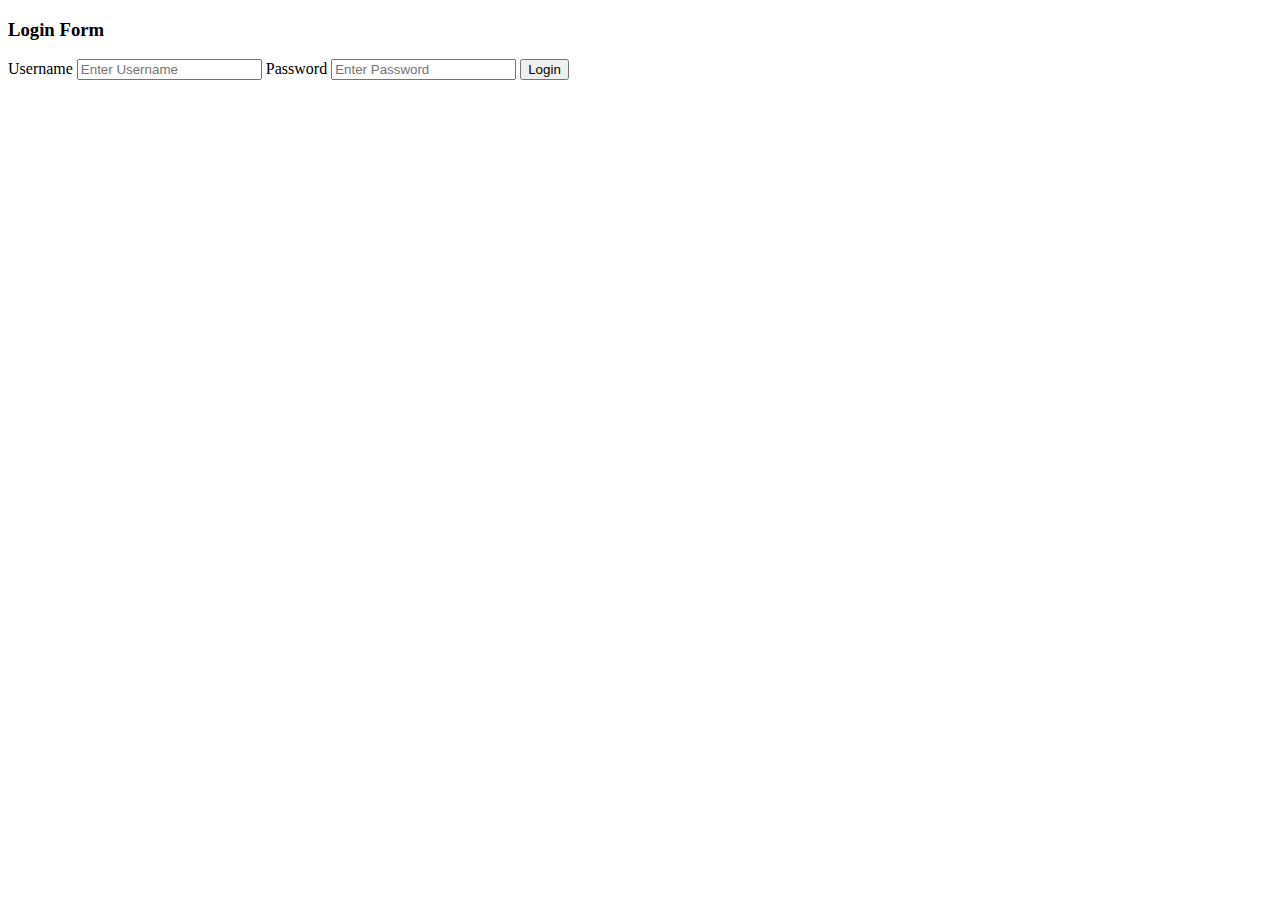
<file: src/main/resources/templates/login.html>
<!DOCTYPE html>
<html lang="en">
  <head>
    <meta charset="UTF-8" />
    <meta name="viewport" content="width=device-width, initial-scale=1.0" />
    <title>Glassmorphism Login Form</title>
    <!-- <link rel="stylesheet" href="./login-styles.css" /> -->
    <link th:href="@{/css/login-styles.css}" rel="stylesheet">
    
  </head>

  <body>
    <div class="background">
      <div class="shapes"></div>
      <div class="shapes"></div>
    </div>
    <form>
      <h3>Login Form</h3>
      <label for="user"> Username</label>
      <input
        type="text"
        name="user"
        id="user"
        placeholder="Enter Username"
        autocomplete="name"
      />
      <label for="psw">Password</label>
      <input
        type="password"
        name="psw"
        id="psw"
        placeholder="Enter Password"
        autocomplete="password"
      />
      <button>Login</button>
      
    </form>
  </body>
</html>
</file>
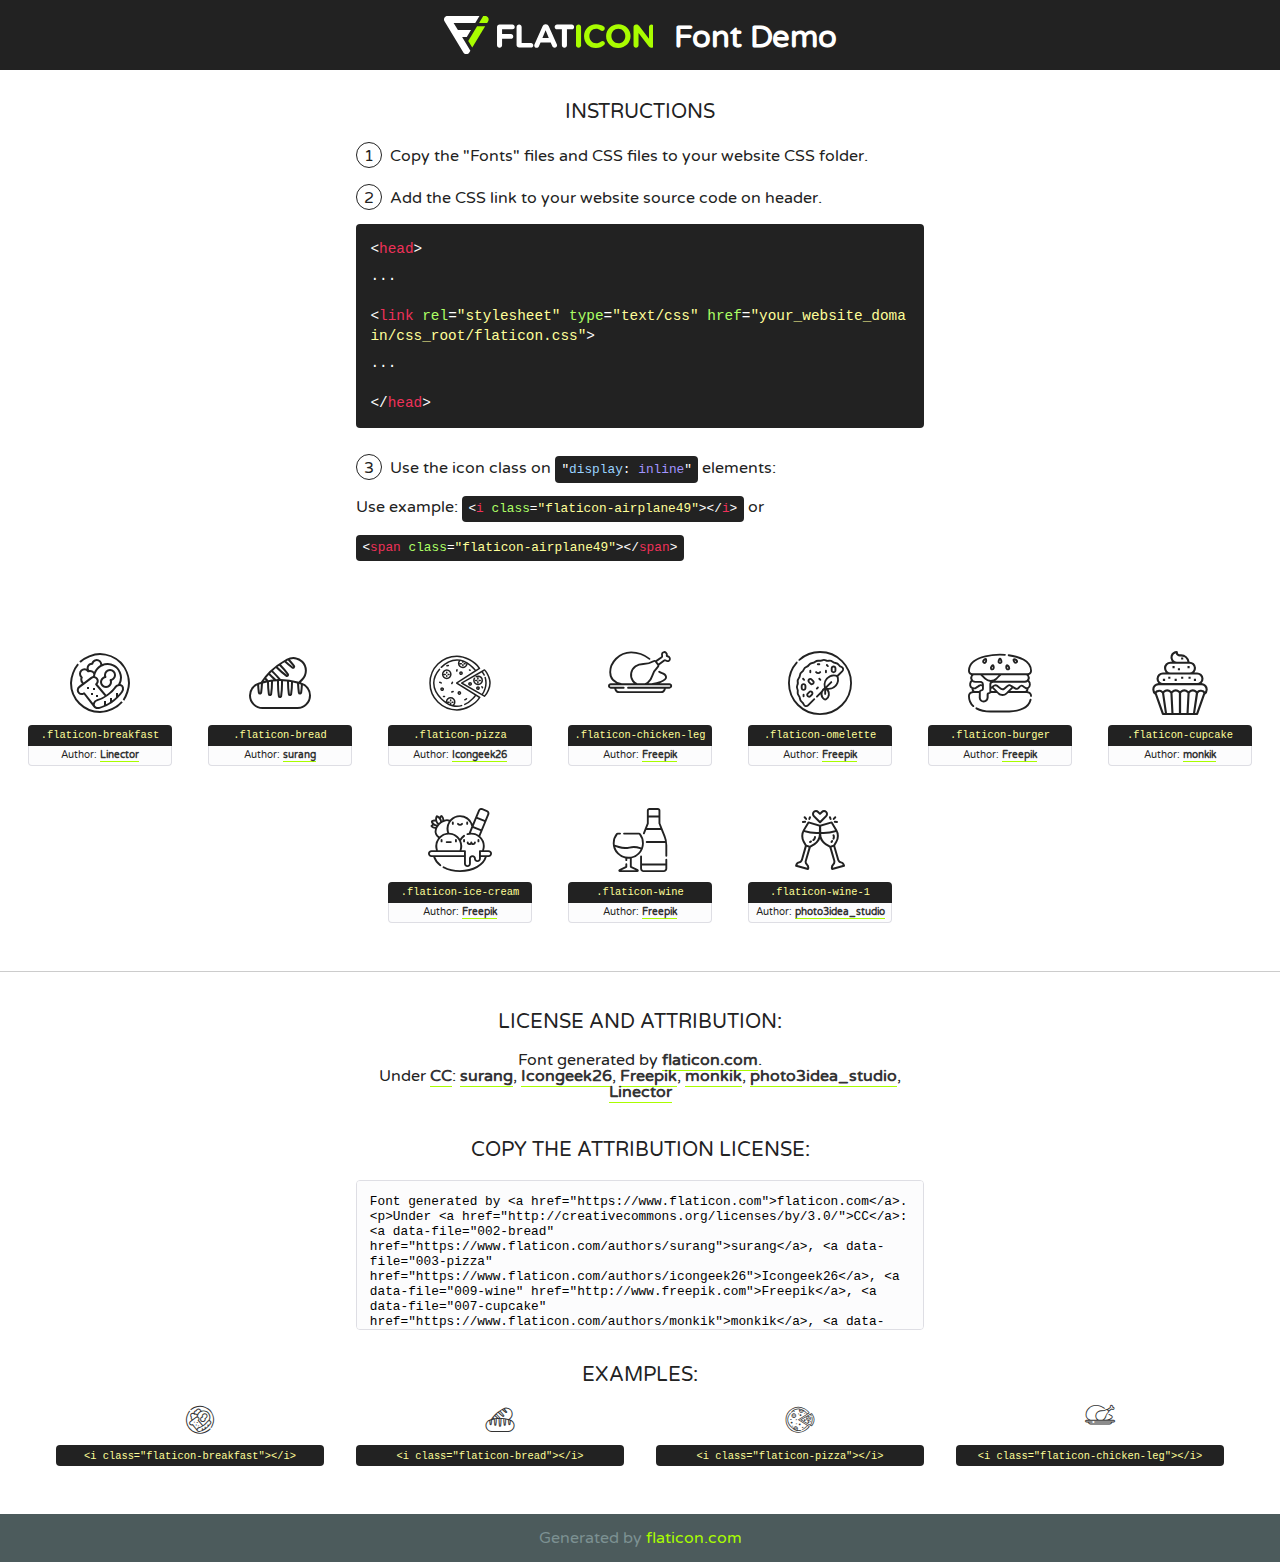
<file: src/main/resources/static/fonts/flaticon/font/flaticon.html>
<!DOCTYPE html>
<!--
  Flaticon icon font: Flaticon
  Creation date: 29/07/2020 13:32
-->
<html>
<!DOCTYPE html>
<html>

<head>
    <title>Flaticon WebFont</title>
    <link href="http://fonts.googleapis.com/css?family=Varela+Round" rel="stylesheet" type="text/css" />
    <link rel="stylesheet" type="text/css" href="flaticon.css">
    <meta charset="UTF-8">
    <style>
    html, body, div, span, applet, object, iframe,
    h1, h2, h3, h4, h5, h6, p, blockquote, pre,
    a, abbr, acronym, address, big, cite, code,
    del, dfn, em, img, ins, kbd, q, s, samp,
    small, strike, strong, sub, sup, tt, var,
    b, u, i, center,
    dl, dt, dd, ol, ul, li,
    fieldset, form, label, legend,
    table, caption, tbody, tfoot, thead, tr, th, td,
    article, aside, canvas, details, embed, 
    figure, figcaption, footer, header, hgroup, 
    menu, nav, output, ruby, section, summary,
    time, mark, audio, video {
        margin: 0;
        padding: 0;
        border: 0;
        font-size: 100%;
        font: inherit;
        vertical-align: baseline;
    }
    /* HTML5 display-role reset for older browsers */
    article, aside, details, figcaption, figure, 
    footer, header, hgroup, menu, nav, section {
        display: block;
    }
    body {
        line-height: 1;
    }
    ol, ul {
        list-style: none;
    }
    blockquote, q {
        quotes: none;
    }
    blockquote:before, blockquote:after,
    q:before, q:after {
        content: '';
        content: none;
    }
    table {
        border-collapse: collapse;
        border-spacing: 0;
    }
    body {
        font-family: 'Varela Round', Helvetica, Arial, sans-serif;
        font-size: 16px;
        color: #222;
    }
    a {
        color: #333;
        border-bottom: 1px solid #a9fd00;
        font-weight: bold;
        text-decoration: none;
    }
    * {
        -moz-box-sizing: border-box;
        -webkit-box-sizing: border-box;
        box-sizing: border-box;
        margin: 0;
        padding: 0;
    }
    [class^="flaticon-"]:before, [class*=" flaticon-"]:before, [class^="flaticon-"]:after, [class*=" flaticon-"]:after {
        font-family: Flaticon;
        font-size: 30px;
        font-style: normal;
        margin-left: 20px;
        color: #333;
    }
    .wrapper {
        max-width: 600px;
        margin: auto;
        padding: 0 1em;
    }
    .title {
        font-size: 1.25em;
        text-align: center;
        margin-bottom: 1em;
        text-transform: uppercase;
    }
    header {
        text-align: center;
        background-color: #222;
        color: #fff;
        padding: 1em;
    }
    header .logo {
        width: 210px;
        height: 38px;
        display: inline-block;
        vertical-align: middle;
        margin-right: 1em;
        border: none;
    }
    header strong {
        font-size: 1.95em;
        font-weight: bold;
        vertical-align: middle;
        margin-top: 5px;
        display: inline-block;
    }
    .demo {
        margin: 2em auto;
        line-height: 1.25em;
    }
    .demo ul li {
        margin-bottom: 1em;
    }
    .demo ul li .num {
        color: #222;
        border-radius: 20px;
        display: inline-block;
        width: 26px;
        padding: 3px;
        height: 26px;
        text-align: center;
        margin-right: 0.5em;
        border: 1px solid #222;
    }
    .demo ul li code {
        background-color: #222;
        border-radius: 4px;
        padding: 0.25em 0.5em;
        display: inline-block;
        color: #fff;
        font-family: Consolas,Monaco,Lucida Console,Liberation Mono,DejaVu Sans Mono,Bitstream Vera Sans Mono,Courier New, monospace;
        font-weight: lighter;
        margin-top: 1em;
        font-size: 0.8em;
        word-break: break-all;
    }
    .demo ul li code.big {
        padding: 1em;
        font-size: 0.9em;
    }
    .demo ul li code .red {
        color: #EF3159;
    }
    .demo ul li code .green {
        color: #ACFF65;
    }
    .demo ul li code .yellow {
        color: #FFFF99;
    }
    .demo ul li code .blue {
        color: #99D3FF;
    }
    .demo ul li code .purple {
        color: #A295FF;
    }
    .demo ul li code .dots {
        margin-top: 0.5em;
        display: block;
    }
    #glyphs {
        border-bottom: 1px solid #ccc;
        padding: 2em 0;
        text-align: center;
    }
    .glyph {
        display: inline-block;
        width: 9em;
        margin: 1em;
        text-align: center;
        vertical-align: top;
        background: #FFF;
    }
    .glyph .glyph-icon {
        padding: 10px;
        display: block;
        font-family:"Flaticon";
        font-size: 64px;
        line-height: 1;
    }
    .glyph .glyph-icon:before {
        font-size: 64px;
        color: #222;
        margin-left: 0;
    }
    .class-name {
        font-size: 0.65em;
        background-color: #222;
        color: #fff;
        border-radius: 4px 4px 0 0;
        padding: 0.5em;
        color: #FFFF99;
        font-family: Consolas,Monaco,Lucida Console,Liberation Mono,DejaVu Sans Mono,Bitstream Vera Sans Mono,Courier New, monospace;
    }
    .author-name {
        font-size: 0.6em;
        background-color: #fcfcfd;
        border: 1px solid #DEDEE4;
        border-top: 0;
        border-radius: 0 0 4px 4px;
        padding: 0.5em;
    }
    .class-name:last-child {
        font-size: 10px;
        color:#888;
    }
    .class-name:last-child a {
        font-size: 10px;
        color:#555;
    }
    .class-name:last-child a:hover {
        color:#a9fd00;
    }
    .glyph > input {
        display: block;
        width: 100px;
        margin: 5px auto;
        text-align: center;
        font-size: 12px;
        cursor: text;
    }
    .glyph > input.icon-input {
        font-family:"Flaticon";
        font-size: 16px;
        margin-bottom: 10px;
    }
    .attribution .title {
        margin-top: 2em;
    }
    .attribution textarea {
        background-color: #fcfcfd;
        padding: 1em;
        border: none;
        box-shadow: none;
        border: 1px solid #DEDEE4;
        border-radius: 4px;
        resize: none;
        width: 100%;
        height: 150px;
        font-size: 0.8em;
        font-family: Consolas,Monaco,Lucida Console,Liberation Mono,DejaVu Sans Mono,Bitstream Vera Sans Mono,Courier New, monospace;
        -webkit-appearance: none;
    }
    .iconsuse {
        margin: 2em auto;
        text-align: center;
        max-width: 1200px;
    }
    .iconsuse:after {
        content: '';
        display: table;
        clear: both;
    }
    .iconsuse .image {
        float: left;
        width: 25%;
        padding: 0 1em;
    }
    .iconsuse .image p {
        margin-bottom: 1em;
    }
    .iconsuse .image span {
        display: block;
        font-size: 0.65em;
        background-color: #222;
        color: #fff;
        border-radius: 4px;
        padding: 0.5em;
        color: #FFFF99;
        margin-top: 1em;
        font-family: Consolas,Monaco,Lucida Console,Liberation Mono,DejaVu Sans Mono,Bitstream Vera Sans Mono,Courier New, monospace;
    }
    #footer {
        text-align: center;
        background-color: #4C5B5C;
        color: #7c9192;
        padding: 1em;
    }
    #footer a {
        border: none;
        color: #a9fd00;
        font-weight: normal;
    }
    @media (max-width: 960px) {
        .iconsuse .image {
            width: 50%;
        }
    }
    @media (max-width: 560px) {
        .iconsuse .image {
            width: 100%;
        }
    }
    </style>
</head>

<body class="characters-off">

    <header>
        <a href="https://www.flaticon.com" target="_blank" class="logo">
            <svg version="1.1" xmlns="http://www.w3.org/2000/svg" xmlns:xlink="http://www.w3.org/1999/xlink" xmlns:a="http://ns.adobe.com/AdobeSVGViewerExtensions/3.0/" viewBox="0 0 560.875 102.036" enable-background="new 0 0 560.875 102.036" xml:space="preserve">
                <defs>
                </defs>
                <g>
                    <g class="letters">
                        <path fill="#ffffff" d="M141.596,29.675c0-3.777,2.985-6.767,6.764-6.767h34.438c3.426,0,6.15,2.728,6.15,6.15
                        c0,3.43-2.724,6.149-6.15,6.149h-27.674v13.091h23.719c3.429,0,6.151,2.724,6.151,6.15c0,3.43-2.723,6.149-6.151,6.149h-23.719
                        v17.574c0,3.773-2.986,6.761-6.764,6.761c-3.779,0-6.764-2.989-6.764-6.761V29.675z"></path>
                        <path fill="#ffffff" d="M193.844,29.149c0-3.781,2.985-6.767,6.764-6.767c3.776,0,6.763,2.985,6.763,6.767v42.957h25.039
                        c3.426,0,6.149,2.726,6.149,6.153c0,3.425-2.723,6.15-6.149,6.15h-31.802c-3.779,0-6.764-2.986-6.764-6.768V29.149z"></path>
                        <path fill="#ffffff" d="M241.891,75.71l21.438-48.407c1.492-3.341,4.215-5.357,7.906-5.357h0.792
                        c3.686,0,6.323,2.017,7.815,5.357l21.439,48.407c0.436,0.967,0.701,1.845,0.701,2.723c0,3.602-2.809,6.501-6.414,6.501
                        c-3.161,0-5.269-1.845-6.499-4.655l-4.132-9.661h-27.059l-4.301,10.102c-1.144,2.631-3.426,4.214-6.237,4.214
                        c-3.517,0-6.24-2.81-6.24-6.325C241.1,77.64,241.451,76.677,241.891,75.71z M279.932,58.666l-8.521-20.297l-8.526,20.297H279.932
                        z"></path>
                        <path fill="#ffffff" d="M314.864,35.387H301.86c-3.429,0-6.239-2.813-6.239-6.238c0-3.429,2.811-6.24,6.239-6.24h39.533
                        c3.426,0,6.237,2.811,6.237,6.24c0,3.425-2.811,6.238-6.237,6.238h-13.001v42.785c0,3.773-2.99,6.761-6.764,6.761
                        c-3.779,0-6.764-2.989-6.764-6.761V35.387z"></path>
                        <path fill="#A9FD00" d="M352.615,29.149c0-3.781,2.985-6.767,6.767-6.767c3.774,0,6.761,2.985,6.761,6.767v49.024
                        c0,3.773-2.987,6.761-6.761,6.761c-3.781,0-6.767-2.989-6.767-6.761V29.149z"></path>
                        <path fill="#A9FD00" d="M374.132,53.836v-0.179c0-17.481,13.178-31.801,32.065-31.801c9.22,0,15.459,2.458,20.557,6.238
                        c1.402,1.054,2.637,2.985,2.637,5.357c0,3.692-2.985,6.59-6.681,6.59c-1.845,0-3.071-0.702-4.044-1.319
                        c-3.776-2.813-7.729-4.393-12.562-4.393c-10.364,0-17.831,8.611-17.831,19.154v0.173c0,10.542,7.291,19.329,17.831,19.329
                        c5.715,0,9.492-1.756,13.359-4.834c1.049-0.874,2.458-1.491,4.039-1.491c3.429,0,6.325,2.813,6.325,6.236
                        c0,2.106-1.056,3.78-2.282,4.834c-5.539,4.834-12.036,7.733-21.878,7.733C387.572,85.464,374.132,71.493,374.132,53.836z"></path>
                        <path fill="#A9FD00" d="M433.009,53.836v-0.179c0-17.481,13.79-31.801,32.766-31.801c18.981,0,32.592,14.143,32.592,31.628v0.173
                        c0,17.483-13.785,31.807-32.769,31.807C446.625,85.464,433.009,71.32,433.009,53.836z M484.224,53.836v-0.179
                        c0-10.539-7.725-19.326-18.626-19.326c-10.893,0-18.449,8.611-18.449,19.154v0.173c0,10.542,7.73,19.329,18.626,19.329
                        C476.676,72.986,484.224,64.378,484.224,53.836z"></path>
                        <path fill="#A9FD00" d="M506.233,29.321c0-3.774,2.99-6.763,6.767-6.763h1.401c3.252,0,5.183,1.583,7.029,3.953l26.093,34.265
                        V29.059c0-3.692,2.99-6.677,6.681-6.677c3.683,0,6.671,2.985,6.671,6.677v48.934c0,3.78-2.987,6.765-6.764,6.765h-0.436
                        c-3.257,0-5.188-1.581-7.034-3.953l-27.056-35.492v32.944c0,3.687-2.985,6.676-6.678,6.676c-3.683,0-6.673-2.989-6.673-6.676
                        V29.321z"></path>
                    </g>
                    <g class="insignia">
                        <path fill="#ffffff" d="M48.372,56.137h12.517l11.156-18.537H37.186L25.688,18.539h57.825L94.668,0H9.271
                        C5.925,0,2.842,1.801,1.198,4.716c-1.644,2.907-1.593,6.482,0.134,9.343l50.38,83.501c1.678,2.781,4.689,4.476,7.938,4.476
                        c3.246,0,6.257-1.695,7.935-4.476l2.898-4.804L48.372,56.137z"></path>
                        <g class="i">
                            <path fill="#A9FD00" d="M93.575,18.539h0.031v0.004l21.652,0.004l2.705-4.488c1.727-2.861,1.778-6.436,0.133-9.343
                            C116.454,1.801,113.371,0,110.026,0h-5.294L93.575,18.539z"></path>
                            <polygon fill="#A9FD00" points="88.291,27.356 64.725,66.486 75.519,84.404 109.942,27.356"></polygon>
                        </g>
                    </g>
                </g>
            </svg>
        </a>
        <strong>Font Demo</strong>
    </header>


    <section class="demo wrapper">

        <p class="title">Instructions</p>

        <ul>
            <li>
                <span class="num">1</span>Copy the "Fonts" files and CSS files to your website CSS folder.
            </li>
            <li>
                <span class="num">2</span>Add the CSS link to your website source code on header.
                <code class="big">
                    &lt;<span class="red">head</span>&gt;
                    <br/><span class="dots">...</span>
                    <br/>&lt;<span class="red">link</span> <span class="green">rel</span>=<span class="yellow">"stylesheet"</span> <span class="green">type</span>=<span class="yellow">"text/css"</span> <span class="green">href</span>=<span class="yellow">"your_website_domain/css_root/flaticon.css"</span>&gt;
                    <br/><span class="dots">...</span>
                    <br/>&lt;/<span class="red">head</span>&gt;
                </code>
            </li>

            <li>
                <p>
                    <span class="num">3</span>Use the icon class on <code>"<span class="blue">display</span>:<span class="purple"> inline</span>"</code> elements:
                    <br />
                    Use example: <code>&lt;<span class="red">i</span> <span class="green">class</span>=<span class="yellow">&quot;flaticon-airplane49&quot;</span>&gt;&lt;/<span class="red">i</span>&gt;</code> or <code>&lt;<span class="red">span</span> <span class="green">class</span>=<span class="yellow">&quot;flaticon-airplane49&quot;</span>&gt;&lt;/<span class="red">span</span>&gt;</code>
            </li>
        </ul>

    </section>




   <section id="glyphs">          
    
      
        <div class="glyph"><div class="glyph-icon flaticon-breakfast"></div>
            <div class="class-name">.flaticon-breakfast</div>
            <div class="author-name">Author: <a data-file="001-breakfast" href="https://www.flaticon.com/authors/linector">Linector</a> </div> 
        </div>        
        
        <div class="glyph"><div class="glyph-icon flaticon-bread"></div>
            <div class="class-name">.flaticon-bread</div>
            <div class="author-name">Author: <a data-file="002-bread" href="https://www.flaticon.com/authors/surang">surang</a> </div> 
        </div>        
        
        <div class="glyph"><div class="glyph-icon flaticon-pizza"></div>
            <div class="class-name">.flaticon-pizza</div>
            <div class="author-name">Author: <a data-file="003-pizza" href="https://www.flaticon.com/authors/icongeek26">Icongeek26</a> </div> 
        </div>        
        
        <div class="glyph"><div class="glyph-icon flaticon-chicken-leg"></div>
            <div class="class-name">.flaticon-chicken-leg</div>
            <div class="author-name">Author: <a data-file="004-chicken-leg" href="http://www.freepik.com">Freepik</a> </div> 
        </div>        
        
        <div class="glyph"><div class="glyph-icon flaticon-omelette"></div>
            <div class="class-name">.flaticon-omelette</div>
            <div class="author-name">Author: <a data-file="005-omelette" href="http://www.freepik.com">Freepik</a> </div> 
        </div>        
        
        <div class="glyph"><div class="glyph-icon flaticon-burger"></div>
            <div class="class-name">.flaticon-burger</div>
            <div class="author-name">Author: <a data-file="006-burger" href="http://www.freepik.com">Freepik</a> </div> 
        </div>        
        
        <div class="glyph"><div class="glyph-icon flaticon-cupcake"></div>
            <div class="class-name">.flaticon-cupcake</div>
            <div class="author-name">Author: <a data-file="007-cupcake" href="https://www.flaticon.com/authors/monkik">monkik</a> </div> 
        </div>        
        
        <div class="glyph"><div class="glyph-icon flaticon-ice-cream"></div>
            <div class="class-name">.flaticon-ice-cream</div>
            <div class="author-name">Author: <a data-file="008-ice-cream" href="http://www.freepik.com">Freepik</a> </div> 
        </div>        
        
        <div class="glyph"><div class="glyph-icon flaticon-wine"></div>
            <div class="class-name">.flaticon-wine</div>
            <div class="author-name">Author: <a data-file="009-wine" href="http://www.freepik.com">Freepik</a> </div> 
        </div>        
        
        <div class="glyph"><div class="glyph-icon flaticon-wine-1"></div>
            <div class="class-name">.flaticon-wine-1</div>
            <div class="author-name">Author: <a data-file="010-wine-1" href="https://www.flaticon.com/authors/photo3idea-studio">photo3idea_studio</a> </div> 
        </div>        
        

    </section>



    <section class="attribution wrapper"   style="text-align:center;">

      <div class="title">License and attribution:</div><div class="attrDiv">Font generated by <a href="https://www.flaticon.com">flaticon.com</a>. <div><p>Under <a href="http://creativecommons.org/licenses/by/3.0/">CC</a>: <a data-file="002-bread" href="https://www.flaticon.com/authors/surang">surang</a>, <a data-file="003-pizza" href="https://www.flaticon.com/authors/icongeek26">Icongeek26</a>, <a data-file="009-wine" href="http://www.freepik.com">Freepik</a>, <a data-file="007-cupcake" href="https://www.flaticon.com/authors/monkik">monkik</a>, <a data-file="010-wine-1" href="https://www.flaticon.com/authors/photo3idea-studio">photo3idea_studio</a>, <a data-file="001-breakfast" href="https://www.flaticon.com/authors/linector">Linector</a></p>  </div>
      </div>
      <div class="title">Copy the Attribution License:</div>

    <textarea onclick="this.focus();this.select();">Font generated by &lt;a href=&quot;https://www.flaticon.com&quot;&gt;flaticon.com&lt;/a&gt;. <p>Under <a href="http://creativecommons.org/licenses/by/3.0/">CC</a>: <a data-file="002-bread" href="https://www.flaticon.com/authors/surang">surang</a>, <a data-file="003-pizza" href="https://www.flaticon.com/authors/icongeek26">Icongeek26</a>, <a data-file="009-wine" href="http://www.freepik.com">Freepik</a>, <a data-file="007-cupcake" href="https://www.flaticon.com/authors/monkik">monkik</a>, <a data-file="010-wine-1" href="https://www.flaticon.com/authors/photo3idea-studio">photo3idea_studio</a>, <a data-file="001-breakfast" href="https://www.flaticon.com/authors/linector">Linector</a></p>  
     </textarea>

    </section>

    <section class="iconsuse">

          <div class="title">Examples:</div>            
             
            <div class="image">
                <p>
                    <i class="glyph-icon flaticon-breakfast"></i> 
                    <span>&lt;i class=&quot;flaticon-breakfast&quot;&gt;&lt;/i&gt;</span>
                </p>
            </div>
            
            <div class="image">
                <p>
                    <i class="glyph-icon flaticon-bread"></i> 
                    <span>&lt;i class=&quot;flaticon-bread&quot;&gt;&lt;/i&gt;</span>
                </p>
            </div>
            
            <div class="image">
                <p>
                    <i class="glyph-icon flaticon-pizza"></i> 
                    <span>&lt;i class=&quot;flaticon-pizza&quot;&gt;&lt;/i&gt;</span>
                </p>
            </div>
            
            <div class="image">
                <p>
                    <i class="glyph-icon flaticon-chicken-leg"></i> 
                    <span>&lt;i class=&quot;flaticon-chicken-leg&quot;&gt;&lt;/i&gt;</span>
                </p>
            </div>
                       
        </div>
                            
    </section>

<div id="footer">
    <div>Generated by <a href="https://www.flaticon.com">flaticon.com</a>
    </div>
</div>



</body>
</html>
</file>
<file: src/main/resources/static/fonts/flaticon/font/flaticon.css>
/*
  	Flaticon icon font: Flaticon
  	Creation date: 29/07/2020 13:32
  	*/

@font-face {
  font-family: "Flaticon";
  src: url("./Flaticon.eot");
  src: url("./Flaticon.eot?#iefix") format("embedded-opentype"),
       url("./Flaticon.woff2") format("woff2"),
       url("./Flaticon.woff") format("woff"),
       url("./Flaticon.ttf") format("truetype"),
       url("./Flaticon.svg#Flaticon") format("svg");
  font-weight: normal;
  font-style: normal;
}

@media screen and (-webkit-min-device-pixel-ratio:0) {
  @font-face {
    font-family: "Flaticon";
    src: url("./Flaticon.svg#Flaticon") format("svg");
  }
}

[class^="flaticon-"]:before, [class*=" flaticon-"]:before,
[class^="flaticon-"]:after, [class*=" flaticon-"]:after {   
  font-family: Flaticon;
        font-size: 20px;
font-style: normal;
margin-left: 20px;
}

.flaticon-breakfast:before { content: "\f100"; }
.flaticon-bread:before { content: "\f101"; }
.flaticon-pizza:before { content: "\f102"; }
.flaticon-chicken-leg:before { content: "\f103"; }
.flaticon-omelette:before { content: "\f104"; }
.flaticon-burger:before { content: "\f105"; }
.flaticon-cupcake:before { content: "\f106"; }
.flaticon-ice-cream:before { content: "\f107"; }
.flaticon-wine:before { content: "\f108"; }
.flaticon-wine-1:before { content: "\f109"; }
</file>
